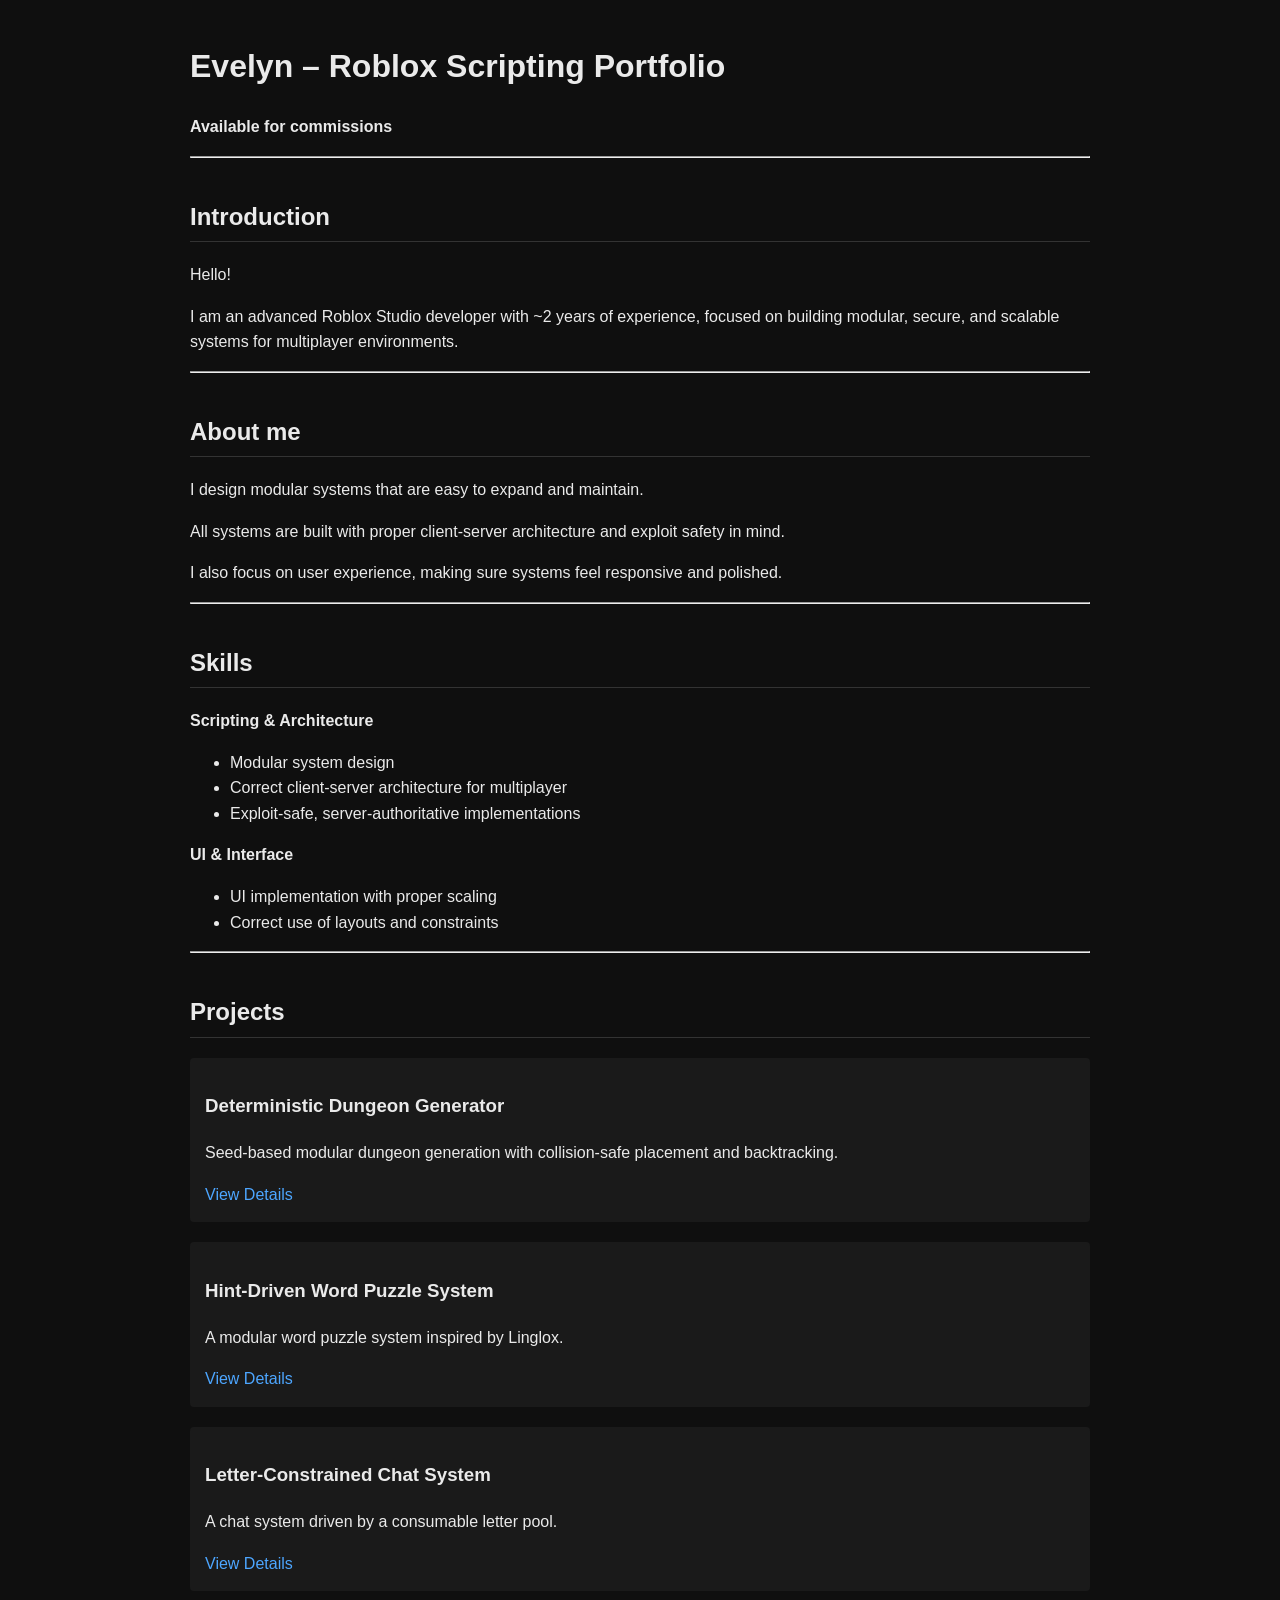
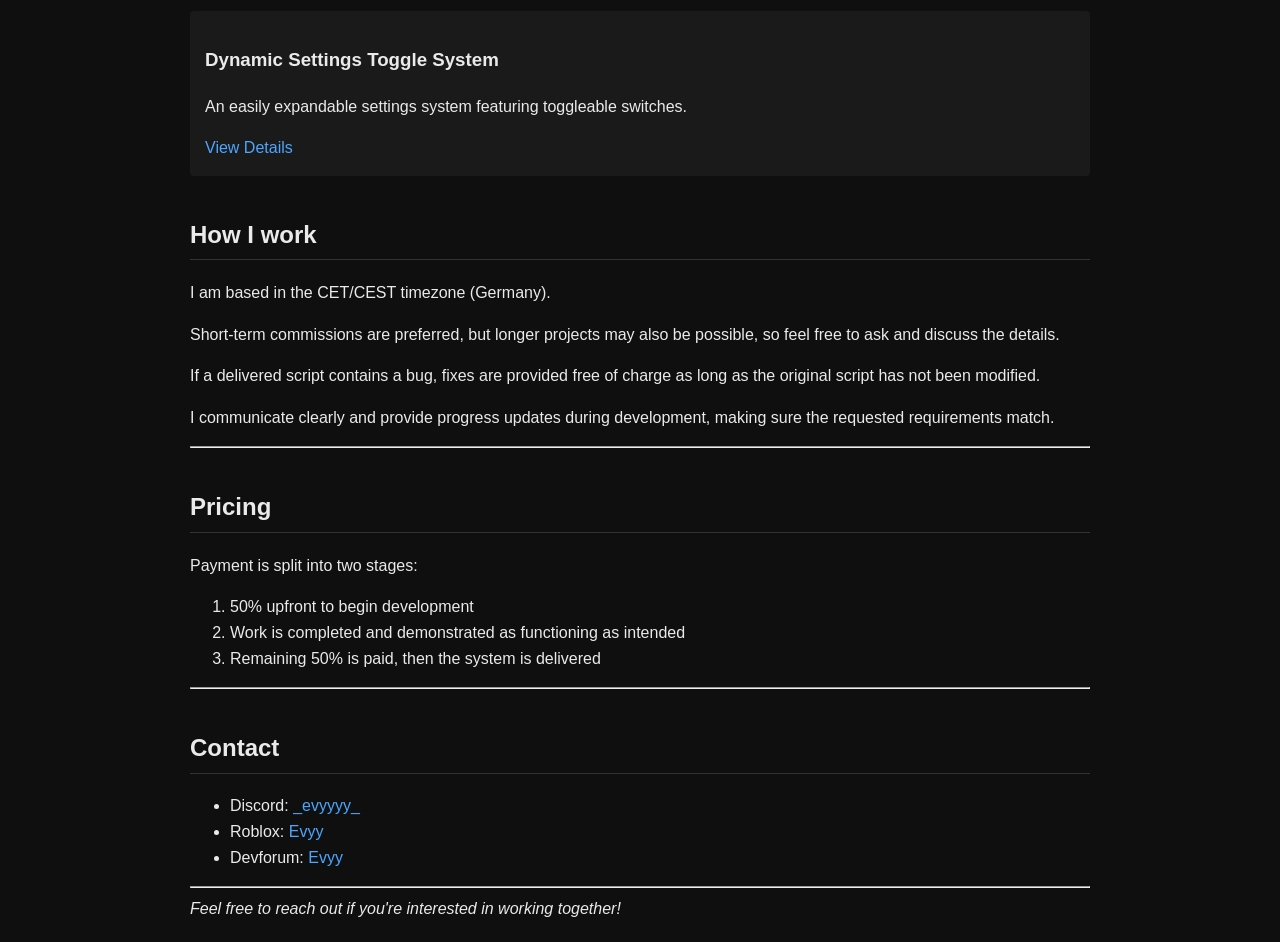
<file: index.html>
<!DOCTYPE html>
<html lang="en">
<head>
  <meta charset="UTF-8">
 
<link rel="stylesheet" href="style.css">
  <title>Evelyn – Roblox Scripting Portfolio</title>
</head>
<body>

  <h1>Evelyn – Roblox Scripting Portfolio</h1>
  <p><strong>Available for commissions</strong></p>
  
  <hr>
  
  <h2>Introduction</h2>
  <p>Hello!</p>
  <p>I am an advanced Roblox Studio developer with ~2 years of experience, focused on building modular, secure, and scalable systems for multiplayer environments. </p>
  <hr>

  <h2>About me</h2>
  <p>I design modular systems that are easy to expand and maintain.</p>
  <p>All systems are built with proper client-server architecture and exploit safety in mind.</p>
  <p>I also focus on user experience, making sure systems feel responsive and polished.</p>

  <hr>

  <h2>Skills</h2>
  <p><strong>Scripting &amp; Architecture</strong></p>
  <ul>
    <li>Modular system design</li>
    <li>Correct client-server architecture for multiplayer</li>
    <li>Exploit-safe, server-authoritative implementations</li>
  </ul>
  <p><strong>UI &amp; Interface</strong></p>
  <ul>
    <li>UI implementation with proper scaling</li>
    <li>Correct use of layouts and constraints</li>
  </ul>
  <hr>

  <h2>Projects</h2>
  
  <div class="project">
      <h3>Deterministic Dungeon Generator</h3>
      <p>Seed-based modular dungeon generation with collision-safe placement and backtracking.</p>
      <a href="dungeon.html">View Details</a>
  </div>
  
  <div class="project">
      <h3>Hint-Driven Word Puzzle System</h3>
      <p>A modular word puzzle system inspired by Linglox.</p>
      <a href="#">View Details</a>
  </div>
  
  <div class="project">
      <h3>Letter-Constrained Chat System</h3>
      <p>A chat system driven by a consumable letter pool.</p>
      <a href="#">View Details</a>
  </div>
  
    <div class="project">
      <h3>Dynamic Settings Toggle System</h3>
      <p>An easily expandable settings system featuring toggleable switches.</p>
      <a href="https://github.com/evyyyy-dev/settings-toggle">View Details</a>
  </div>
  
  <h2>How I work</h2>
  <p>I am based in the CET/CEST timezone (Germany).</p>
  <p>Short-term commissions are preferred, but longer projects may also be possible, so feel free to ask and discuss the details.</p>
  <p>If a delivered script contains a bug, fixes are provided free of charge as long as the original script has not been modified.</p>
  <p>I communicate clearly and provide progress updates during development, making sure the requested requirements match.</p>
  <hr>

  <h2>Pricing</h2>
  <p>Payment is split into two stages:</p>
  <ol>
    <li>50% upfront to begin development</li>
    <li>Work is completed and demonstrated as functioning as intended</li>
    <li>Remaining 50% is paid, then the system is delivered</li>
  </ol>
  <hr>

  <h2>Contact</h2>
  <ul>
    <li>Discord: <a href="https://discord.com/users/770248260304371712">_evyyyy_</a></li>
    <li>Roblox: <a href="https://www.roblox.com/users/1240694823/profile">Evyy</a></li>
    <li>Devforum: <a href="https://devforum.roblox.com/u/babypanda101292/summary">Evyy</a></li>
  </ul>
  <hr>

  <em>Feel free to reach out if you're interested in working together!</em>

</body>
</html>
</file>
<file: style.css>
body {
    font-family: Arial, sans-serif;
    background: #0f0f0f;
    color: #eaeaea;
    max-width: 900px;
    margin: auto;
    padding: 20px;
    line-height: 1.6;
}

h1 {
    font-size: 32px;
}

h2 {
    margin-top: 40px;
    border-bottom: 1px solid #333;
    padding-bottom: 5px;
}

.project {
    background: #1a1a1a;
    padding: 15px;
    border-radius: 4px;
    margin-bottom: 20px;
    transition: 0.2s;
}

.project:hover {
    transform: scale(1.02);
}

a {
    color: #4da6ff;
    text-decoration: none;
}

a:hover {
    text-decoration: underline;
}
</file>
